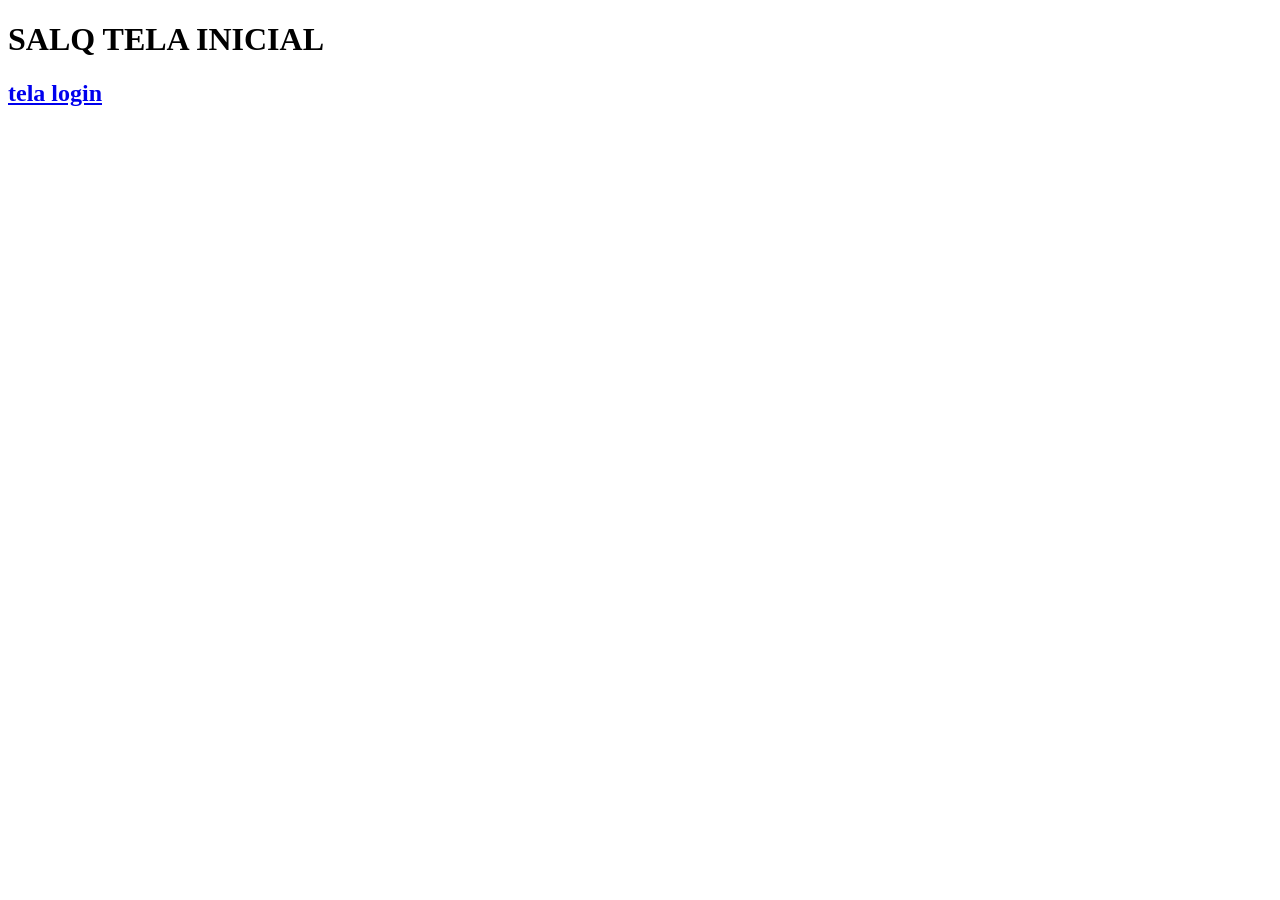
<file: index.html>
<!DOCTYPE html>
<html lang="en">
<head>
    <meta charset="UTF-8">
    <meta name="viewport" content="width=device-width, initial-scale=1.0">
    <title>SALQ</title>
</head>
<body>
    <h1>SALQ TELA INICIAL</h1>
    <h2><a href=".\login\index.html">tela login</a></h2>
</body>
</html>
</file>
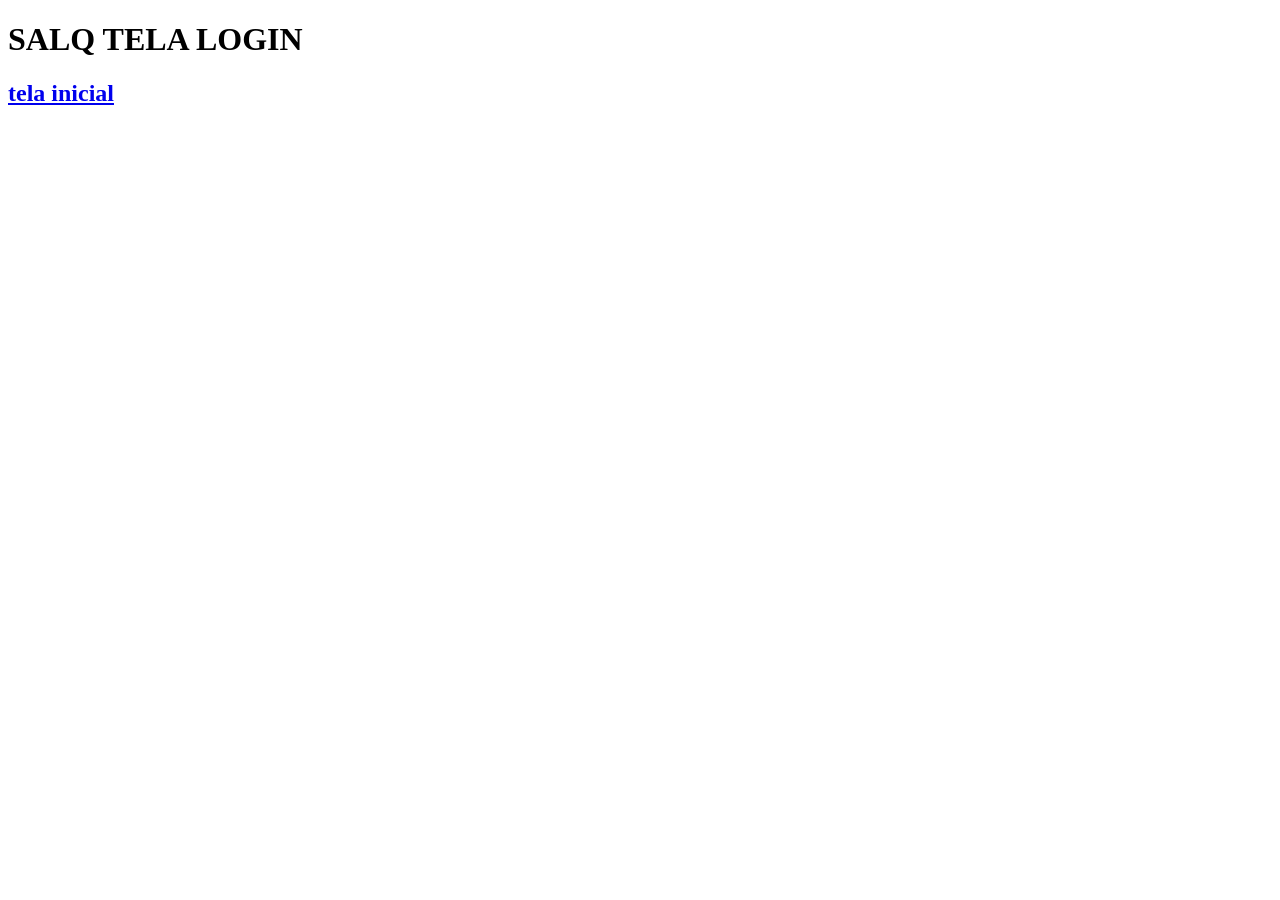
<file: login/index.html>
<!DOCTYPE html>
<html lang="en">
<head>
    <meta charset="UTF-8">
    <meta name="viewport" content="width=device-width, initial-scale=1.0">
    <title>SALQ</title>
</head>
<body>
    <h1>SALQ TELA LOGIN</h1>
    <h2><a href="..\index.html">tela inicial</a></h2>
</body>
</html>
</file>
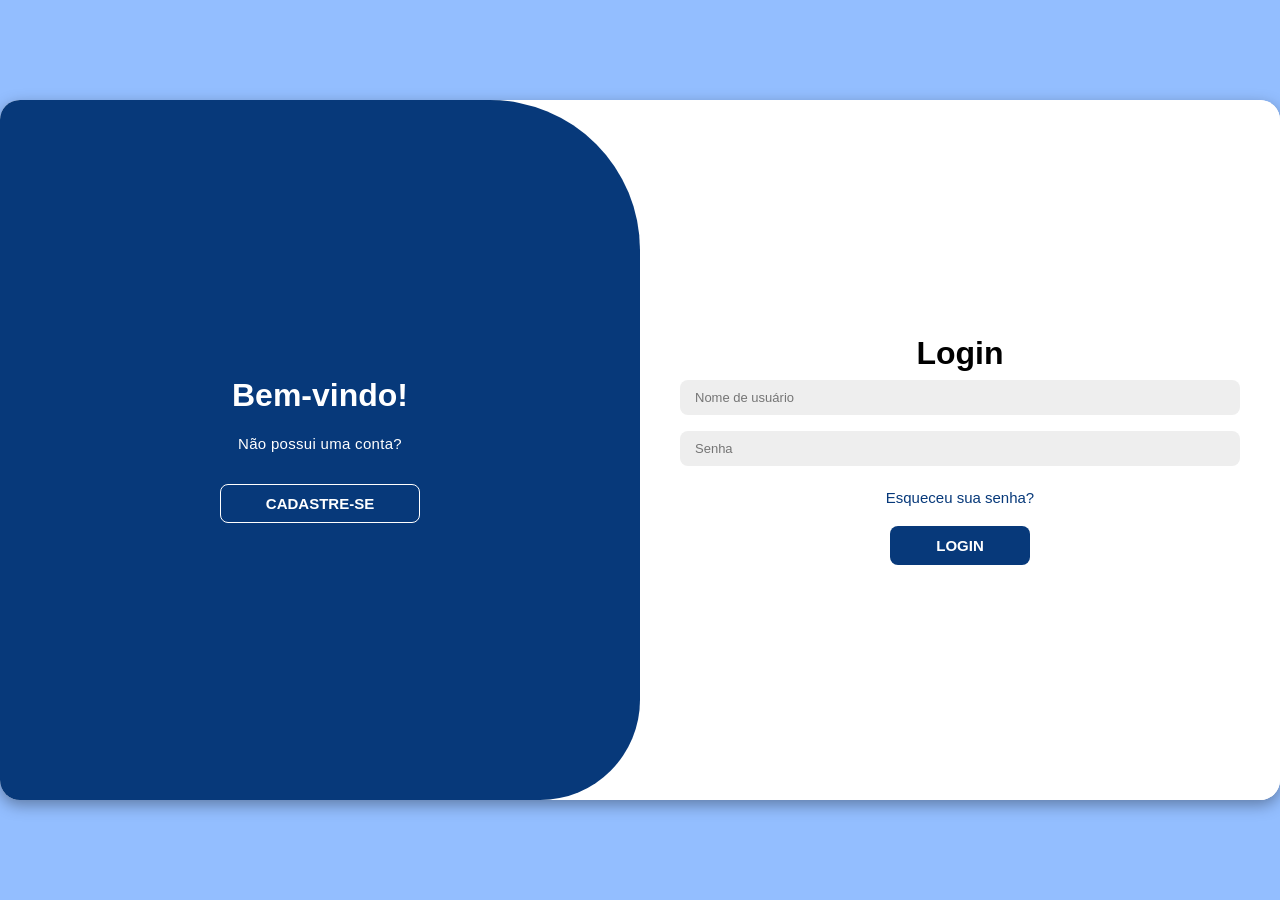
<file: login/boga.html>
<!DOCTYPE html>
<html lang="pt-BR">
<head>
    <meta charset="UTF-8">
    <meta name="viewport" content="width=device-width, initial-scale=1.0">
    <link rel="stylesheet" href="boga.css">
    <title>Login</title>
</head>
<body>
    <div class="container" id="container">
        <!-- FORMULÁRIO DE CADASTRO (Fica do lado esquerdo quando ativo) -->
        <div class="signup-container">
            <form>
                <h1>Criar Conta</h1>
                <input type="text" placeholder="Nome de usuário">
                <input type="email" placeholder="E-mail">
                <input type="password" placeholder="Senha">
                <button type="submit">Cadastrar</button>
            </form>
        </div>

        <!-- FORMULÁRIO DE LOGIN (Fica do lado direito por padrão) -->
        <div class="login-container">
            <form>
                <h1>Login</h1>
                <input type="text" placeholder="Nome de usuário">
                <input type="password" placeholder="Senha">
                <a href="#">Esqueceu sua senha?</a>
                <button type="submit">Login</button>
            </form>
        </div>

        <!-- PAINEL AZUL DESLIZANTE -->
        <div class="toggle-container">
            <div class="toggle">
                <!-- PAINEL DA ESQUERDA (Mensagem inicial + Botão de ir para Cadastro) -->
                <div class="toggle-panel toggle-left">
                    <h1>Bem-vindo!</h1>
                    <p>Não possui uma conta?</p>
                    <button id="register">Cadastre-se</button>
                </div>

                <!-- PAINEL DA DIREITA (Mensagem que aparece ao ir para o Cadastro + Botão de voltar ao Login) -->
                <div class="toggle-panel toggle-right">
                    <h1>Bem-vindo de volta!</h1>
                    <p>Já possui conta? Entre agora mesmo</p>
                    <button id="login">Log In</button>
                </div>
            </div>
        </div>
    </div>
    
    <script src="login.js"></script>
</body>
</html>
</file>
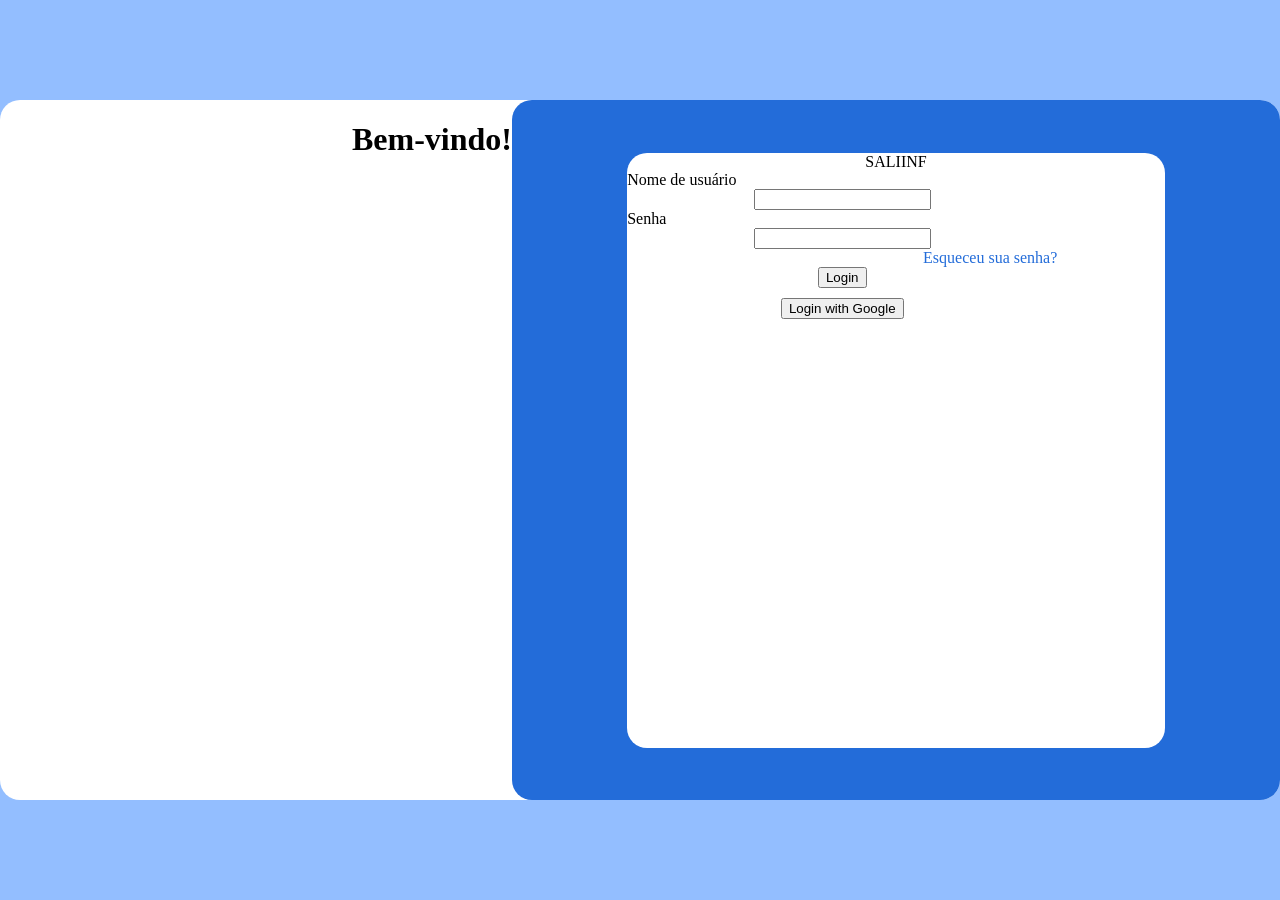
<file: login/login.html>
<!DOCTYPE html>
<html lang="en">
<head>
    <meta charset="UTF-8">
    <meta name="viewport" content="width=device-width, initial-scale=1.0">
    <title>Login</title>
    <link rel="stylesheet" href="login.css">
</head>
<body>
    <div class="container">

        <h1>Bem-vindo!</h1>
        <div class="blue-frame">

            <div class="white-frame">
                <header>SALIINF</header>
                <div class="input-box">
                <label for="nome">Nome de usuário</label>
                <input type="text">
                <label for="senha">Senha</label>
                <input type="text">
                <a href="">Esqueceu sua senha?</a>

                    <div class="botoes">
                        <button>Login</button>
                        <button>Login with Google</button>
                    </div>
            </div>

        </div>

            </div>


       </div>
    </div>
</body>
</html>
</file>
<file: login/boga.css>
*{
    margin: 0;
    padding: 0;   
    box-sizing: border-box; 
    font-family: 'Montserrat', sans-serif;
}

body{
    background-color: #93BEFF;
    background: #93BEFF;
    display: flex;
    align-items: center;
    justify-content: center;
    flex-direction: column;
    height: 100vh;
}

.container{
    background-color: white;
    border-radius: 20px;
    box-shadow: 0 5px 15px rgba(0, 0, 0, 0.35);
    position: relative;
    overflow: hidden;
    width: 1400px;
    max-width: 100%;
    min-height: 700px;
}

.container p{
    font-size: 15px;
    line-height: 20px;
    letter-spacing: 0.3px;
    margin: 20px 0;
}

.container span{
    font-size: 12px;
}

.container a{
    text-decoration: none;
    color: rgb(7, 57, 122);
    font-size: 15px;
    margin: 15px 0 10px;
}

.container button{
    background-color: rgb(7, 57, 122);
    color: white;
    font-size: 15px;
    padding: 10px 45px;
    border: 1px solid transparent;
    border-radius: 8px;
    font-weight: 600;
    text-transform: uppercase;
    margin-top: 10px;
    cursor: pointer;
}

.container form{
    background-color: white;
    display: flex;
    align-items: center;
    justify-content: center;
    flex-direction: column;
    padding: 0 40px;
    height: 100%;
    width: 100%;
}

.container input{
    background-color: #eee;
    border: none;
    margin: 8px 0;
    padding: 10px 15px;
    font-size: 13px;
    border-radius: 8px;
    width: 100%;
}

.form-container, .login-container, .signup-container{
    position: absolute;
    top: 0;
    height: 100%;
    transition: all 0.6s ease-in-out;
}

/* Login fica na direita (50% a 100%) */
.login-container{
    right: 0;
    width: 50%;
    z-index: 2;
}

/* Cadastro fica na esquerda oculto por padrão */
.signup-container{
    left: 0;
    width: 50%;
    opacity: 0;
    z-index: 1;
}

/* Movimenta o login para sumir quando o cadastro é ativado */
.container.active .login-container{
    transform: translateX(-100%);
    opacity: 0;
}

/* Mostra o cadastro do lado esquerdo quando ativo */
.container.active .signup-container{
    transform: translateX(0);
    opacity: 1;
    z-index: 5;
    animation: move 0.6s;
}

@keyframes move{
    0%, 49.99%{
        opacity: 0;
        z-index: 1;
    }
    50%, 100%{
        opacity: 1;
        z-index: 5;
    }
}

/* Painel Toggle inicia cobrindo o lado esquerdo */
.toggle-container{
    position: absolute; 
    top: 0;
    left: 0;
    width: 50%;
    height: 100%;
    overflow: hidden;
    transition: all 0.6s ease-in-out;
    z-index: 1000; 
    border-radius: 0 150px 100px 0;
}

/* Move o painel toggle para a direita */
.container.active .toggle-container{
    transform: translateX(100%);
    border-radius: 150px 0 0 100px;
}

.toggle{
    background-color: rgb(7, 57, 122);
    height: 100%;
    color: white;
    position: relative;
    left: 0;
    width: 200%;
    transform: translateX(0);
    transition: all 0.6s ease-in-out;
}

.container.active .toggle{
    transform: translateX(-50%);
}

.toggle-panel{
    position: absolute;
    width: 50%;
    height: 100%;
    display: flex;
    align-items: center;
    justify-content: center;
    flex-direction: column;
    padding: 0 30px;
    text-align: center;
    top: 0;
    transition: all 0.6s ease-in-out;
}

.toggle-left{
    transform: translateX(0);
}

.container.active .toggle-left{
    transform: translateX(-200%);
}

.toggle-right{
    right: 0;
    transform: translateX(200%);
}

.container.active .toggle-right{
    transform: translateX(0);
}

.toggle-container button{
    background-color: transparent;
    border-color: #fff;
}
</file>
<file: login/login.css>
*{
    box-sizing: border-box;
}

html, body{
    width: 100%;
    height: 100%;
    margin: 0;
}
.container{
    width: 1500px;
    height: 700px;
    background-color: white;
    border-radius: 20px;
    margin: auto;
    display: flex;
    justify-content: flex-end;
}

body{
    background-color: #93BEFF;
    display: flex;
}


label{
    display: flex;
    justify-content: left;

}

.input-box{
    text-align: center;
    width: 80%;
    box-sizing: border-box;
}

header{
    text-align: center;
}

.blue-frame{
    background-color: #236CD9;
    width: 60%;
    height: 100%;
    display: flex;
    justify-content: flex-end;
    border-radius: 20px;
}

.white-frame{
    background-color: white;
    width: 70%;
    height: 85%;
    margin: auto;
    border-radius: 20px;
    padding: 0;
}

a{
    color: #236CD9;
    text-decoration: none;
    display: flex;
    justify-content: flex-end;
    
}

.botoes{
    display: flex;
    flex-direction: column;
    align-items: center;
    gap: 10px;
}
</file>
